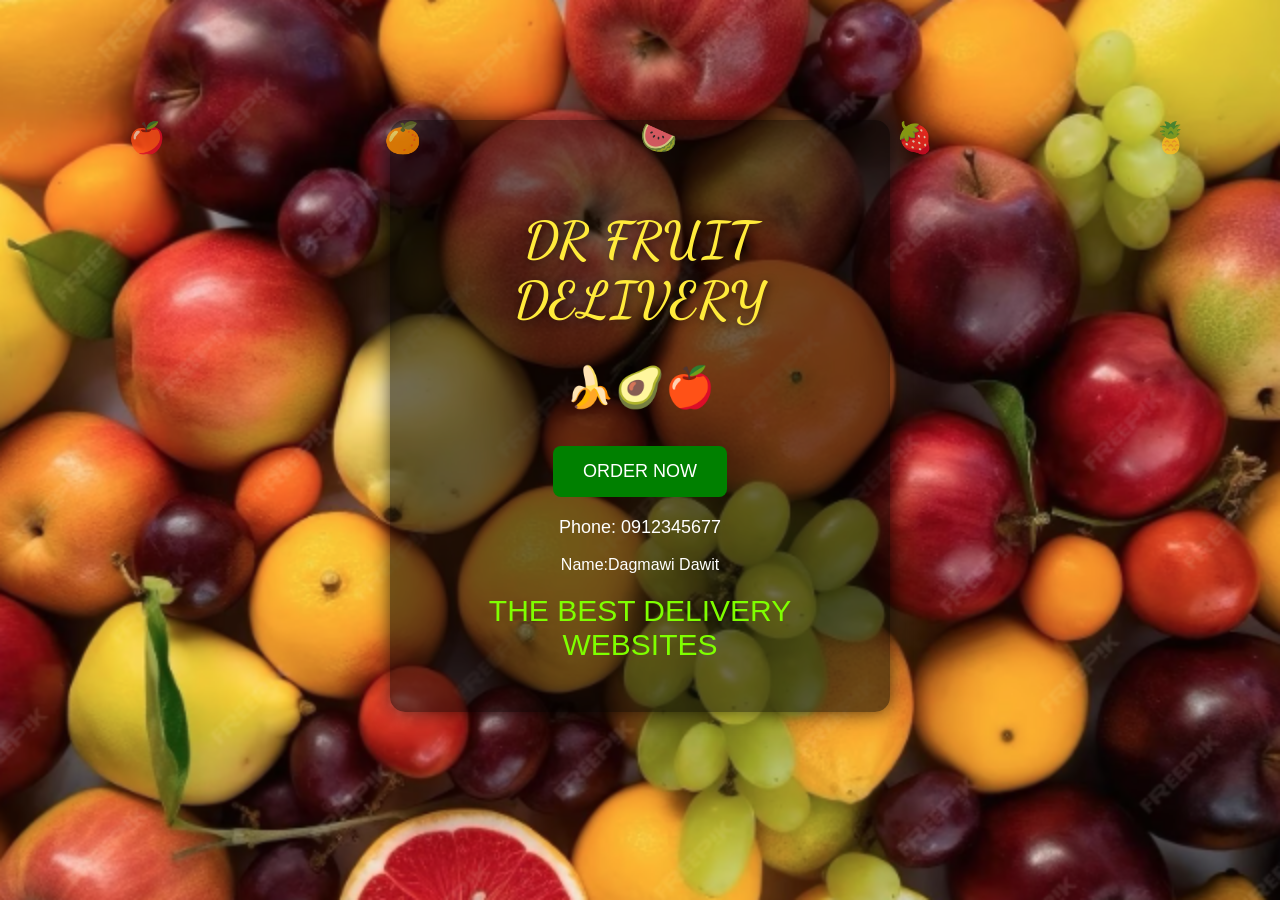
<file: index.html>
<!DOCTYPE html>
<html lang="en">
<head>
<link href="https://fonts.googleapis.com/css2?family=Dancing+Script:wght@700&display=swap" rel="stylesheet"><link href="https://fonts.googleapis.com/css2?family=Dancing+Script:wght@700&display=swap" rel="stylesheet">  
<meta charset="UTF-8">
<title>DR Fruit Delivery</title>
<link rel="stylesheet" href="style.css">
</head>
<body class="landing-page">

<div class="fruit" style="left:10%">🍎</div>
<div class="fruit" style="left:30%">🍊</div>
<div class="fruit" style="left:50%">🍉</div>
<div class="fruit" style="left:70%">🍓</div>
<div class="fruit" style="left:90%">🍍</div>
<div class="landing-container">
  <h1>DR FRUIT DELIVERY</h1>
  <div class="landing-emojis">🍌🥑🍎</div>
  <button onclick="window.location.href='mainpage.html'">ORDER NOW</button>
  <p class="contact">Phone: 0912345677</p>
  <p class="creator">Name:Dagmawi Dawit</p>
  <div class="bottom-emojis">THE BEST DELIVERY WEBSITES</div>
</div>
<script>

document.querySelectorAll("a").forEach(link => {
link.addEventListener("click", function(e){

e.preventDefault();

document.body.classList.add("fade-out");

setTimeout(()=>{
window.location = this.href;
},500);

});
});

</script>
<script>

document.querySelectorAll(".product").forEach(card=>{
card.addEventListener("click",()=>{
card.style.transform="scale(0.95)";

setTimeout(()=>{
card.style.transform="scale(1)";
},150);

});
});

</script>
</body>

</html>
</file>
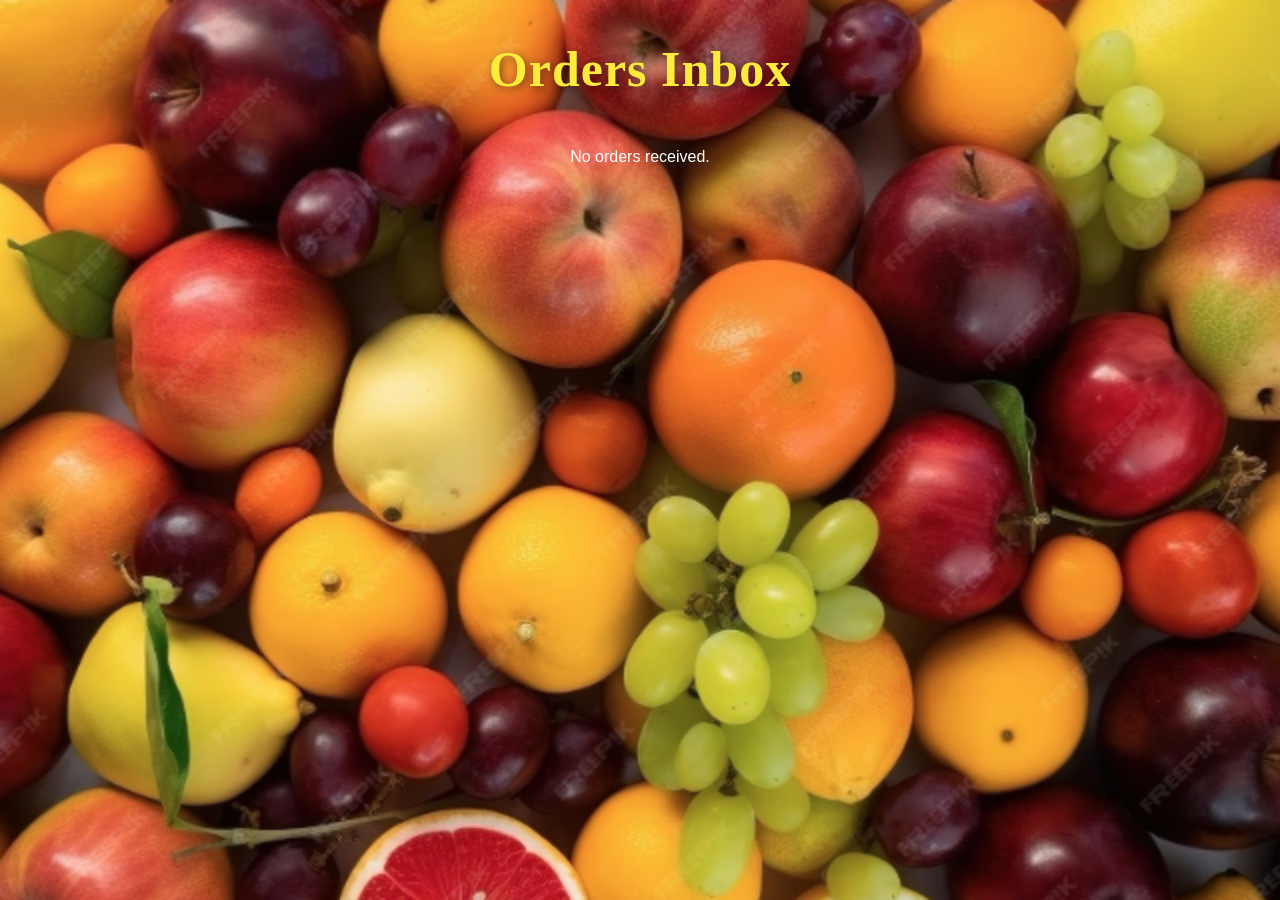
<file: inbox.html>
<!DOCTYPE html>
<html>
<head>
<meta charset="UTF-8">
<title>DR Fruit Delivery - Inbox</title>
<link rel="stylesheet" href="style.css">
</head>

<body>

<h1>Orders Inbox</h1>

<div id="ordersContainer"></div>

<script>

const container = document.getElementById("ordersContainer");

let orders = JSON.parse(localStorage.getItem("orders")) || [];

if(orders.length === 0){
container.innerHTML = "<p>No orders received.</p>";
}

orders.forEach(order=>{

const div = document.createElement("div");
div.className = "order";

div.innerHTML = `
<p><strong>Product:</strong> ${order.product}</p>
<p><strong>Total:</strong> $${order.total}</p>
<p><strong>Email:</strong> ${order.email}</p>
<p><strong>Phone:</strong> ${order.phone}</p>
<p><strong>Date:</strong> ${order.date}</p>
`;

container.appendChild(div);

});

</script>

</body>
</html>
</file>
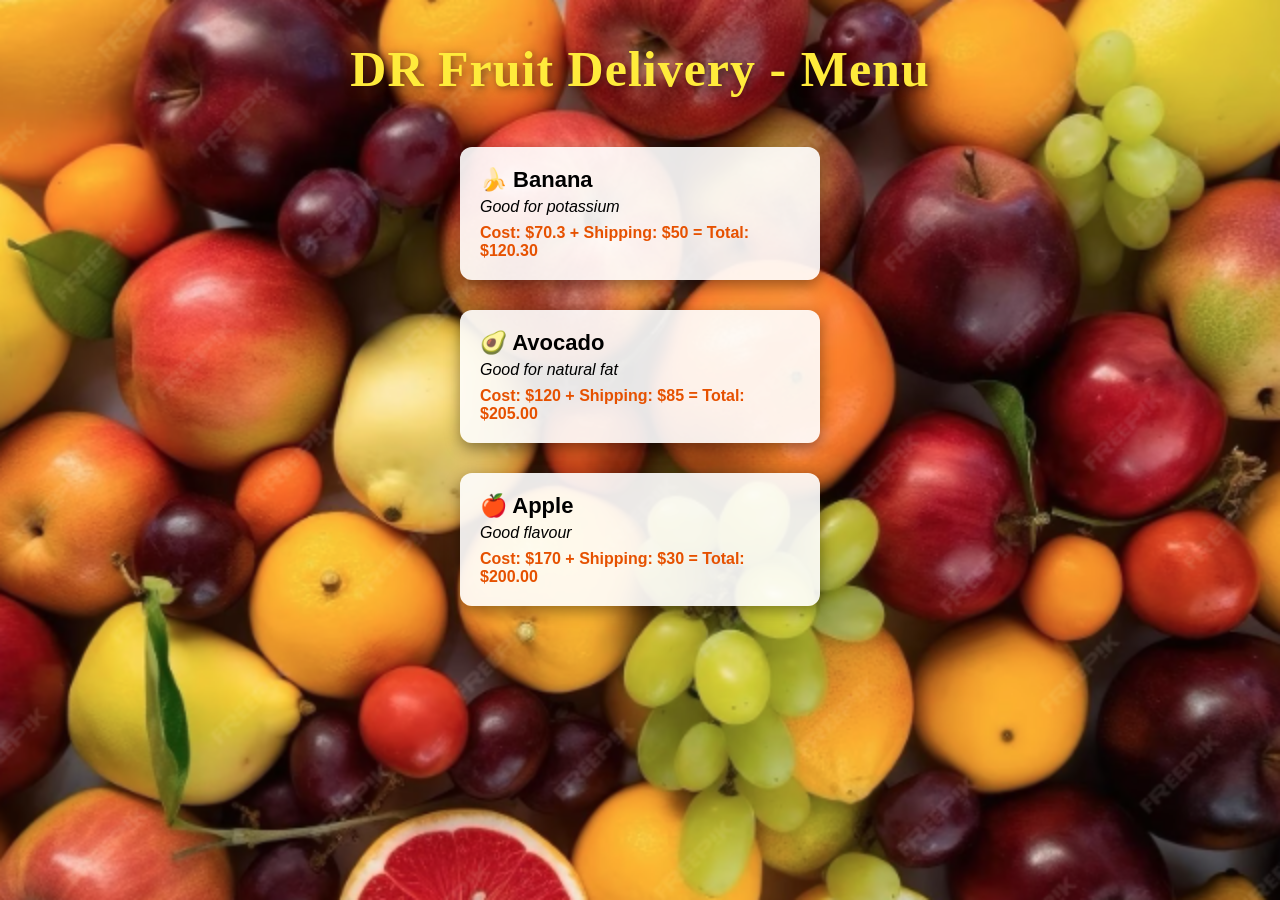
<file: mainpage.html>
<!DOCTYPE html>
<html lang="en">
<head>
<meta charset="UTF-8">
<title>DR Fruit Delivery - Menu</title>
<link rel="stylesheet" href="style.css">
</head>
<body class="menu-page">

<h1>DR Fruit Delivery - Menu</h1>
<div id="productList">Loading products...</div>

<!-- Embedded XML Data -->
<script id="xmlData" type="text/xml">
<productlisting title="DR Fruit Delivery"> 
  <product>
    <name>Banana</name>
    <description>Good for potassium</description>
    <cost>70.30</cost> 
    <shipping>50.00</shipping>
  </product>  
  <product> 
    <name>Avocado</name>
    <description>Good for natural fat</description>
    <cost>120.00</cost>
    <shipping>85.00</shipping>
  </product>
  <product>
    <name>Apple</name>
    <description>Good flavour</description>
    <cost>170.00</cost>
    <shipping>30.00</shipping>
  </product> 
</productlisting>
</script>

<script>
  // Parse embedded XML and display products
  const xmlString = document.getElementById('xmlData').textContent.trim();
  const xml = new DOMParser().parseFromString(xmlString, "text/xml");
  const container = document.getElementById('productList');
  const products = xml.getElementsByTagName('product');
  container.innerHTML = ''; // Clear loading message

  const fruitEmoji = {
    "Banana": "🍌",
    "Avocado": "🥑",
    "Apple": "🍎"
  };

  for (let i = 0; i < products.length; i++) {
    const rawName = products[i].getElementsByTagName('name')[0].textContent.trim();
    const name = `${fruitEmoji[rawName] || ""} ${rawName}`;
    const desc = products[i].getElementsByTagName('description')[0].textContent;
    const cost = parseFloat(products[i].getElementsByTagName('cost')[0].textContent) || 0;
    const shipping = parseFloat(products[i].getElementsByTagName('shipping')[0].textContent) || 0;
    const total = (cost + shipping).toFixed(2);

    const div = document.createElement('div');
    div.className = 'product';
    div.innerHTML = `
      <span class="name">${name}</span>
      <span class="description">${desc}</span>
      <span class="price">Cost: $${cost} + Shipping: $${shipping} = Total: $${total}</span>
    `;

    // Make product clickable and redirect to payment page
    div.addEventListener('click', () => {
      window.location.href = `payment.html?product=${encodeURIComponent(rawName)}&total=${total}`;
    });

    container.appendChild(div);
  }
</script>

</body>
</html>
</file>
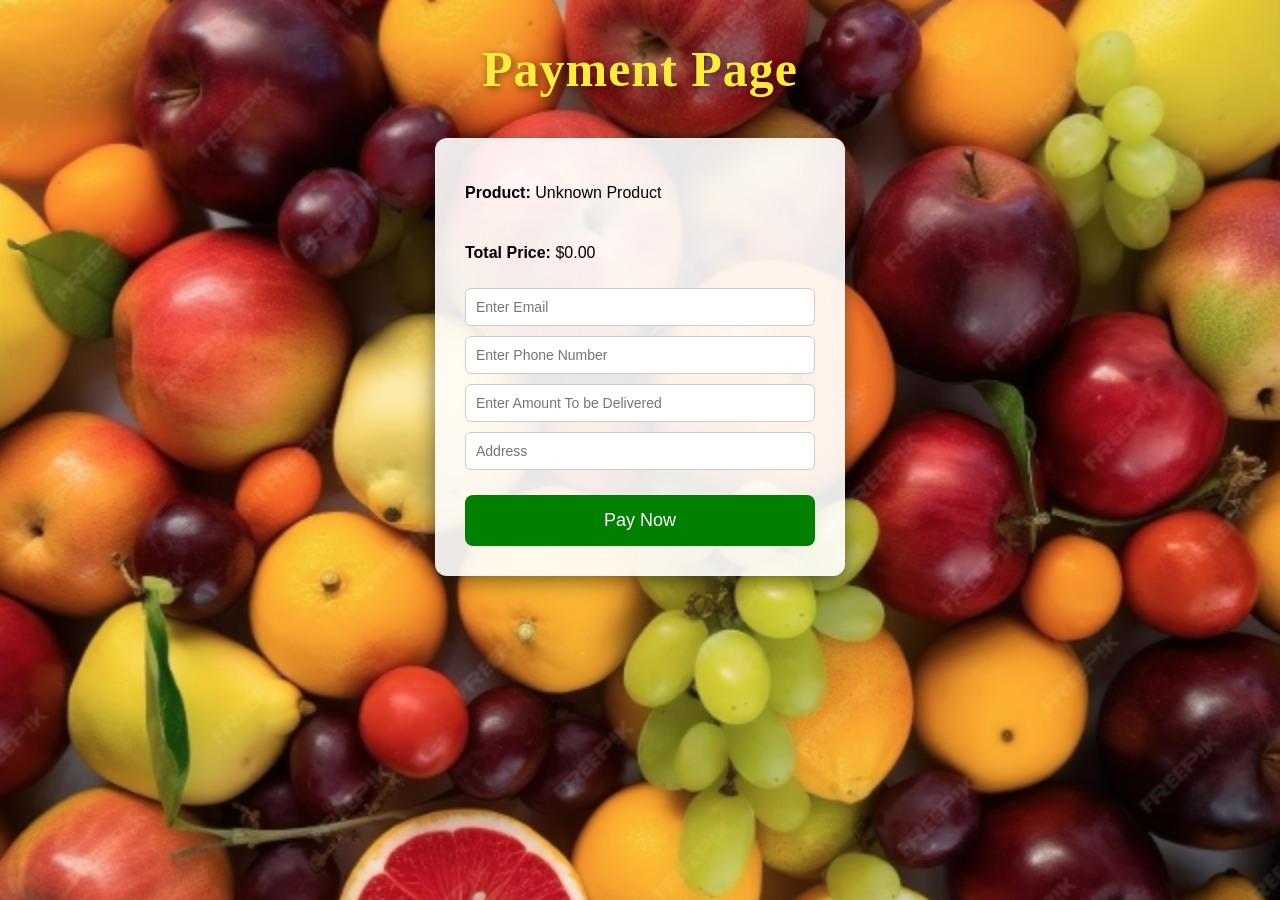
<file: payment.html>
<!DOCTYPE html>
<html lang="en">
<head>
<meta charset="UTF-8">
<title>DR Fruit Delivery - Payment</title>
<link rel="stylesheet" href="style.css">
</head>

<body>

<h1>Payment Page</h1>

<div class="summary" id="paymentSummary">
<p>Loading product details...</p>
</div>

<script>

/* GET DATA FROM URL */

function getQueryParam(param){
const urlParams = new URLSearchParams(window.location.search);
return urlParams.get(param);
}

const productName = getQueryParam('product') || "Unknown Product";
const totalPrice = getQueryParam('total') || "0.00";

const summaryDiv = document.getElementById("paymentSummary");

/* DISPLAY PAYMENT FORM */

summaryDiv.innerHTML = `
<p><strong>Product:</strong> ${productName}</p>
<p><strong>Total Price:</strong> $${totalPrice}</p>

<input type="email" id="email" placeholder="Enter Email">

<input type="tel" id="phone" placeholder="Enter Phone Number">
 
<input type="amnout" id="number" placeholder="Enter Amount To be Delivered">

<input type="Address" id="Place" Placeholder="Address">

<button id="payButton">Pay Now</button>
`;

/* PAY BUTTON */

document.getElementById("payButton").addEventListener("click",()=>{

const email = document.getElementById("email").value;
const phone = document.getElementById("phone").value;

if(!email || !phone){
alert("Please enter email and phone number");
return;
}

/* CREATE ORDER NUMBER */

let orderCounter = localStorage.getItem("orderCounter");

if(!orderCounter){
orderCounter = 1;
}else{
orderCounter = parseInt(orderCounter) + 1;
}

localStorage.setItem("orderCounter", orderCounter);

/* CREATE ORDER */

const order = {
orderId: orderCounter,
product: productName,
total: totalPrice,
email: email,
phone: phone,
date: new Date().toLocaleString()
};

/* SAVE ORDER */

let orders = JSON.parse(localStorage.getItem("orders")) || [];

orders.push(order);

localStorage.setItem("orders", JSON.stringify(orders));

alert("Payment Successful! Order #" + orderCounter);

/* GO TO INBOX */

window.location.href = "inbox.html";

});

</script>

</body>
</html>
</file>
<file: style.css>
/* ===== GLOBAL BACKGROUND (ALL PAGES) ===== */

body{
margin:0;
padding:0;
font-family: Arial, Helvetica, sans-serif;
background-image: url("fruits.png");
background-size: cover;
background-position: center;
background-repeat: no-repeat;
background-attachment: fixed;
color:white;
}

/* DARK OVERLAY FOR READABILITY */

body::before{
content:"";
position:fixed;
top:0;
left:0;
width:100%;
height:100%;

z-index:-1;
}

/* ===== TITLES ===== */

h1{
font-family: 'Dancing Script', cursive;
color: #ffeb3b; /* bright yellow for contrast */
text-align: center;
font-size: 50px;
letter-spacing: 1px;
margin-top: 40px;
text-shadow: 2px 2px 8px rgba(0,0,0,0.5);
}




/* ===== LANDING PAGE ===== */

.landing-container{
text-align:center;
margin-top:120px;
background:rgba(0,0,0,0.55);
padding:50px;
width:400px;
margin-left:auto;
margin-right:auto;
border-radius:15px;
box-shadow:0 0 20px rgba(0,0,0,0.7);
}

.landing-emojis{
font-size:40px;
margin:20px 0;
}

.bottom-emojis{
font-size:30px;
color: chartreuse;
margin-top:20px;
}

.contact{
margin-top:20px;
font-size:18px;
}

/* ===== BUTTON ===== */

button{
animation:pulse 2s infinite;
}

@keyframes pulse{
0%{
transform:scale(1);
}

50%{
transform:scale(1.08);
}

100%{
transform:scale(1);
}
}

button:hover{
background:#ff5500;
transform:scale(1.05);
}

/* ===== MENU PAGE ===== */

#productList{
display:flex;
flex-direction:column;
align-items:center;
margin-top:30px;
}

.product{
background:rgba(255,255,255,0.9);
color:black;
padding:20px;
margin:15px;
width:320px;
border-radius:12px;
box-shadow:0 5px 15px rgba(0,0,0,0.4);
cursor:pointer;
transition:0.4s;
}

.product:hover{
transform:scale(1.08) rotate(1deg);
background:#fff4e6;
box-shadow:0 10px 30px rgba(0,0,0,0.6);
}

.name{
display:block;
font-size:22px;
font-weight:bold;
margin-bottom:5px;
}

.description{
display:block;
margin-bottom:8px;
font-style:italic;
}

.price{
color:#e65100;
font-weight:bold;
}

/* ===== PAYMENT PAGE ===== */

.summary{
background:rgba(255,255,255,0.9);
color:black;
padding:30px;
width:350px;
margin:40px auto;
border-radius:12px;
box-shadow:0 5px 20px rgba(0,0,0,0.5);
display:flex;
flex-direction:column;
gap:10px;
}

/* INPUT FIELDS */

input{
padding:10px;
border-radius:6px;
border:1px solid #ccc;
font-size:14px;
}

/* ===== INBOX PAGE ===== */

#ordersContainer{
display:flex;
flex-direction:column;
align-items:center;
margin-top:30px;
}

.order{
background:rgba(255,255,255,0.9);
color:black;
padding:20px;
margin:15px;
width:350px;
border-radius:10px;
box-shadow:0 5px 15px rgba(0,0,0,0.4);
}

/* MOBILE FRIENDLY */

@media(max-width:500px){

.landing-container{
width:85%;
}

.product{
width:85%;
}

.summary{
width:85%;
}

.order{
width:85%;
}

}
/* ORDER NOW BUTTON COLOR ANIMATION */

button{
background: green;
color:white;
border:none;
padding:15px 30px;
font-size:18px;
border-radius:8px;
cursor:pointer;
margin-top:15px;
animation: colorChange 3s infinite;
}

/* COLOR KEYFRAMES */

@keyframes colorChange{
0%{background:green;}
33%{background:violet;}
66%{background:red;}
100%{background:green;}
}
/* ===== PAGE TRANSITIONS ===== */

body{
opacity:0;
transform: translateY(20px);
animation: pageEnter 0.7s ease forwards;
}

@keyframes pageEnter{
from{
opacity:0;
transform: translateY(20px);
}

to{
opacity:1;
transform: translateY(0);
}
}

/* EXIT ANIMATION */

.fade-out{
opacity:0;
transform: translateY(-20px);
transition:0.5s;
}
/* FLOATING FRUITS */

.fruit{
position:fixed;
font-size:30px;
animation: floatFruit 10s linear infinite;
opacity:0.8;
}

@keyframes floatFruit{
0%{
transform: translateY(100vh);
}

100%{
transform: translateY(-100vh);
}
}
/* LOADER */

#loader{
position:fixed;
top:0;
left:0;
width:100%;
height:100%;
background:black;
display:flex;
justify-content:center;
align-items:center;
z-index:9999;
}

#loader::after{
content:"🍓";
font-size:50px;
animation:spin 1s linear infinite;
}

@keyframes spin{
from{transform:rotate(0deg);}
to{transform:rotate(360deg);}
}
html{
scroll-behavior:smooth;
}
</file>
